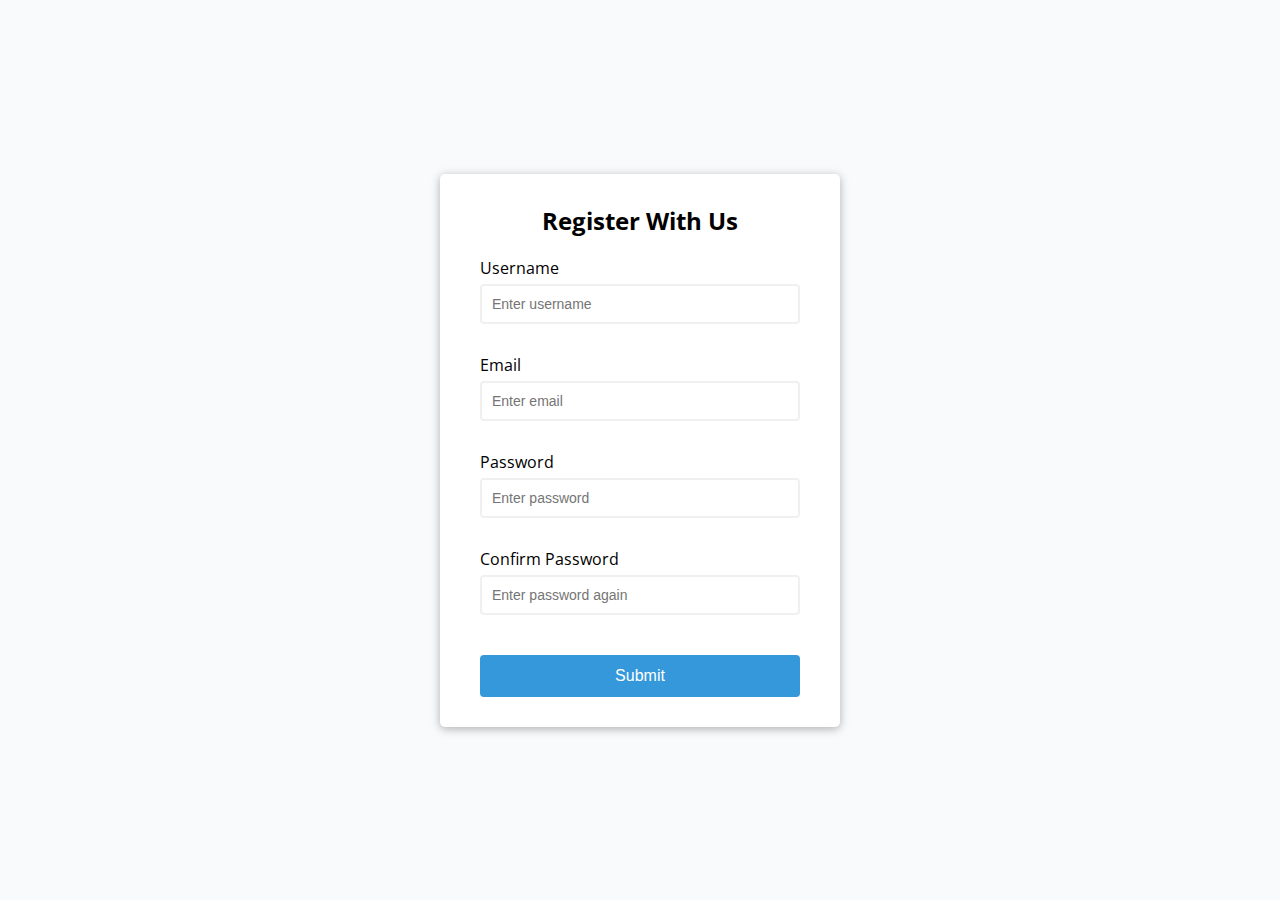
<file: vanila/index.html>
<!DOCTYPE html>
<html lang="en">
<head>
    <meta charset="UTF-8">
    <meta http-equiv="X-UA-Compatible" content="IE=edge">
    <meta name="viewport" content="width=device-width, initial-scale=1.0">
    <link rel="stylesheet" href="styles.css">
    <title>Form Validator</title>
</head>
<body>
    <div class="container">
        <form id="form" class="form">
            <h2>Register With Us</h2>
            <div class="form-control" >
                <label for="username">Username</label>
                <input type="text" id="username" placeholder="Enter username">
                <small>Error Message</small>
            </div>
            <div class="form-control">
                <label for="email">Email</label>
                <input type="text" id="email" placeholder="Enter email">
                <small>Error Message</small>
            </div>
            <div class="form-control">
                <label for="password">Password</label>
                <input type="password" id="password" placeholder="Enter password ">
                <small>Error Message</small>
            </div>
            <div class="form-control">
                <label for="password2">Confirm Password</label>
                <input type="password" id="password2" placeholder="Enter password again">
                <small>Error Message</small>
            </div>
            <button>Submit</button>
        </form>
    </div>    
    <script src="script2.js"></script>
</body>
</html>
</file>
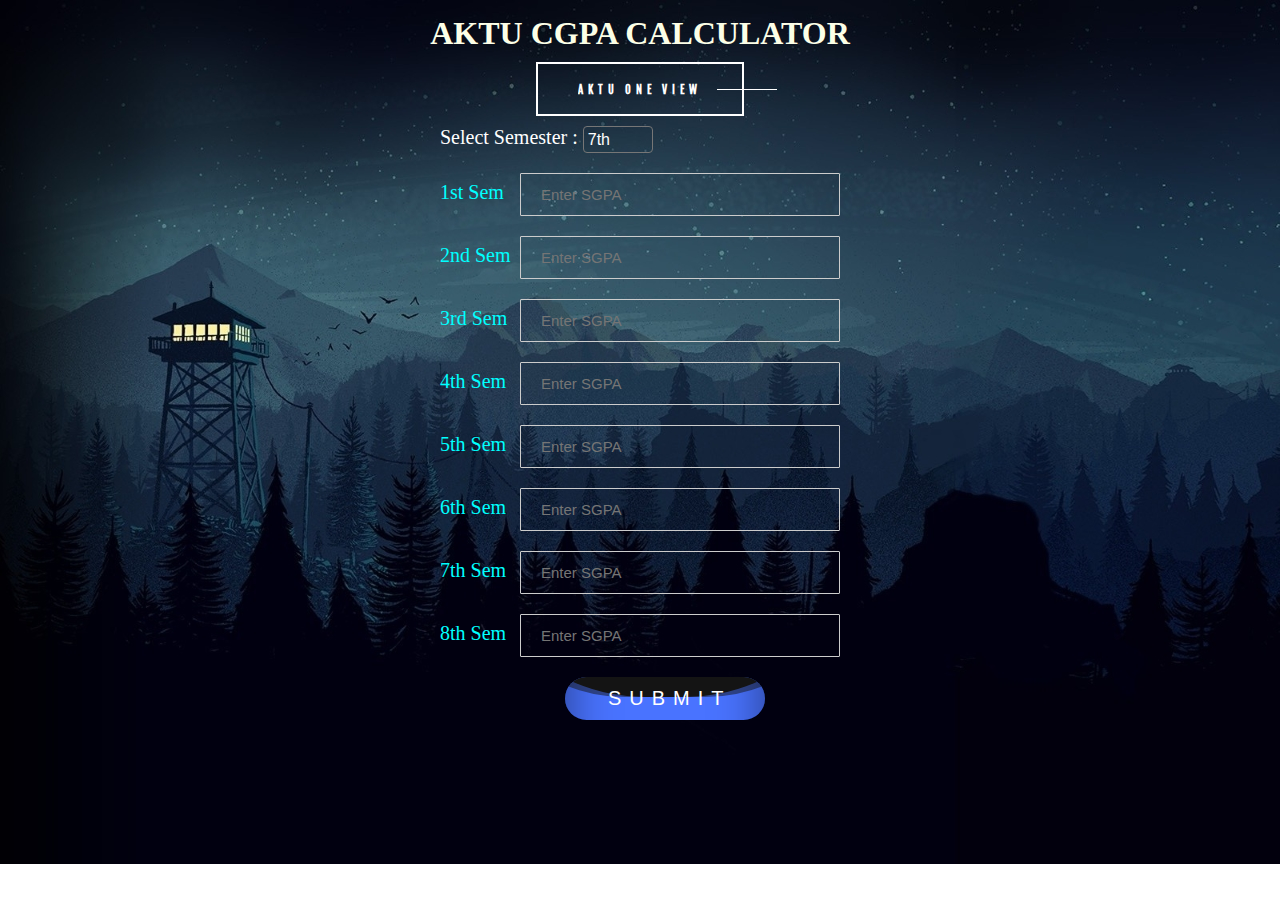
<file: projects/CGPA/index.html>
<!DOCTYPE html>
<html lang="en">
  <head>
    <meta charset="UTF-8" />
    <meta http-equiv="X-UA-Compatible" content="IE=edge" />
    <meta name="viewport" content="width=device-width, initial-scale=1.0" />
    <link rel="stylesheet" href="styles.css" />
    <title>CGPA CALCULATOR</title>
    <link rel="preconnect" href="https://fonts.gstatic.com" />
    <link
      href="https://fonts.googleapis.com/css2?family=Bebas+Neue&display=swap"
      rel="stylesheet"
    />
    <link rel="icon" href="img/rick.png" type="image/png" />
  </head>
  <body>
    <h1>AKTU CGPA CALCULATOR</h1>
    <div class="test">
      <a
        class="btn-slice"
        href="https://erp.aktu.ac.in/webpages/oneview/oneview.aspx"
      >
        <div class="top"><span>AKTU One View</span></div>
        <div class="bottom"><span>AKTU One View</span></div>
      </a>
    </div>

    <div class="container">
      <form id="form" class="form">
        <div class="sem-control">
          <label class="sem"
            >Select Semester :
            <select class="semtype" id="semtype">
              <option value="seven" style="color: black; ">7th</option>
              <option value="eight" style="color: black; ">8th</option>
            </select>
            <p id="result"></p>
          </label>
        </div>


        <div class="form-control">
          <label>1st Sem</label>
          <input
            type="number"
            min="0"
            max="10"
            step=".01"
            id="1st"
            placeholder="Enter SGPA"
          />
        </div>
        <div class="form-control">
          <label>2nd Sem</label>
          <input
            type="number"
            min="0"
            max="10"
            step=".01"
            id="2nd"
            placeholder="Enter SGPA"
          />
        </div>
        <div class="form-control">
          <label>3rd Sem</label>
          <input
            type="number"
            min="0"
            max="10"
            step=".01"
            id="3rd"
            placeholder="Enter SGPA"
          />
        </div>
        <div class="form-control">
          <label>4th Sem</label>
          <input
            type="number"
            min="0"
            max="10"
            step=".01"
            id="4th"
            placeholder="Enter SGPA"
          />
        </div>
        <div class="form-control">
          <label>5th Sem</label>
          <input
            type="number"
            min="0"
            max="10"
            step=".01"
            id="5th"
            placeholder="Enter SGPA"
          />
        </div>
        <div class="form-control">
          <label>6th Sem</label>
          <input
            type="number"
            min="0"
            max="10"
            step=".01"
            id="6th"
            placeholder="Enter SGPA"
          />
        </div>
        <div class="form-control">
          <label>7th Sem</label>
          <input
            type="number"
            min="0"
            max="10"
            step=".01"
            id="7th"
            placeholder="Enter SGPA"
          />
        </div>
        <div class="form-control" id="8th">
          <label>8th Sem</label>
          <input
            type="number"
            min="0"
            max="10"
            step=".01"
            placeholder="Enter SGPA"
          />
        </div>
        <div class="submit">
          <a class="typical" href="">
            <span id="submit">Submit</span>
            <div class="liquid"></div>
          </a>
        </div>



      </form>
    </div>
    <script src="script.js"></script>
</body>
</html>
</file>
<file: vanila/styles.css>
@import url('https://fonts.googleapis.com/css2?family=Open+Sans:wght@300&display=swap'); 


:root {
    --success-color : #2ecc71; 
    --error-color : #e74c3c;
}

*{
    box-sizing: border-box;
}

body {
    background-color: #f9fafb;
    font-family: 'Open Sans', sans-serif;
    display : flex;
    align-items: center;
    justify-content: center;
    min-height: 100vh;
    margin :0px
}

.container {
    background-color: white;
    border-radius: 5px;
    box-shadow: 0 2px 10px rgba(0,0,0,0.3);
    width: 400px;
}

h2{
    text-align: center;
    margin: 0 0 20px;
}

.form {
    padding: 30px 40px;
}

.form-control {
    margin-bottom: 10px;
    padding-bottom: 20px;
    position: relative;
}

.form-control label {
    color: black;
    display: block;
    margin-bottom: 5px;
}

.form-control input {
    border : 2px solid #f0f0f0;
    border-radius: 4px;
    display : block;
    width: 100%;
    padding: 10px;
    font-size: 14px;
}

.form-control input:focus{
    outline: 0;
    border-color: black;
}

.form-control.error input {
    border-color: var(--error-color);
}

.form-control.success input {
    border-color: var(--success-color);
}

.form-control small {
    color: var(--error-color) ;
    position: absolute;
    bottom : 0;
    left : 0;
    visibility: hidden;
}

.form-control.error small{
    visibility: visible;
}

.form button {
    cursor: pointer;
    background-color: #3498db;
    border : 2px solid #3498db;
    border-radius : 4px;
    color : #fff;
    display : block;
    font-size: 16px;
    padding: 10px;
    margin-top: 20px;
    width: 100%;
}
</file>
<file: projects/CGPA/styles.css>
@import url('https://fonts.googleapis.com/css?family=Fjalla+One'); 

*{
    box-sizing: border-box;
    margin: 0;
}

body{
    color: #FCFFE7;
    background-image: url(img/dark.jpg);
    background-repeat: no-repeat;
}

.sem{
    font-size: 20px;
    display: flex;
    color: white;
    margin-bottom: 2px;
}

select{
    padding: 4px;
    border-radius: 4px;
    font-size: 16px;
    width: 18%;
    background-color: transparent;
    color: white;
    margin-right: 75px;
    margin-left: 5px;
    -webkit-appearance: none;
}


.one-view{
    font-size: 25px;
    color: #A5BECC;
}


h1{
    text-align: center;
    margin-top: 15px;
    margin-bottom: 10px;
}


.container{
    position: absolute; 
    left: 0; 
    right: 0; 
    margin-left: auto; 
    margin-right: auto; 
    width: 400px;
    margin-top: 10px;
}

.form-control{
    margin-bottom: 10px;
    display: flex;
    justify-content: left;
    align-items: center;
}

label{
    color:  cyan;
    margin-right: 9px;
}

.form-control{
    margin-top: 15px;
    font-size: 20px;
    display: flex;
    justify-content: space-between;
}

input{
    background: transparent;
    width: 80%;
    padding: 12px 20px;
    margin-top: 5px;
    display: inline-block;
    border: 1px solid #ccc;
    border-radius: 1px;
    color: white;
    font-size: 15px;
    /* background-color: #bde0fe; */
}


input::placeholder {
    font-size: 15px;
    font-weight: 400;
}


/*just for a button*/


.test {
  /* background-color: #ff8a80; */
  font-family: 'Fjalla One', sans-serif;
	text-transform: uppercase;
  /* height: 95vh; */
  display: -webkit-box;
  display: -ms-flexbox;
  display: flex;
  -webkit-box-pack: center;
  -ms-flex-pack: center;
  justify-content: center;
  -webkit-box-align: center;
  -ms-flex-align: center;
  align-items: center;
}

/*--Button Styles--*/
.btn-slice {
	padding: 1.2rem 2.5rem;
  border: 2px solid #ffffff;
	border-radius: 0rem;
	color: #ffffff;
	font-size: 0.6875rem;
	font-weight: 600;
	letter-spacing: 0.3rem;
  position: relative;
  
  -webkit-transition: all 1000ms cubic-bezier(0.890, 0, 0.140, 1); /* older webkit */
  -webkit-transition: all 1000ms cubic-bezier(0.890, -0.170, 0.140, 1.225); 
  -moz-transition: all 1000ms cubic-bezier(0.890, -0.170, 0.140, 1.225); 
  -o-transition: all 1000ms cubic-bezier(0.890, -0.170, 0.140, 1.225); 
  transition: all 1000ms cubic-bezier(0.890, -0.170, 0.140, 1.225); /* custom */

  -webkit-transition-timing-function: cubic-bezier(0.890, 0, 0.140, 1); /* older webkit */
  -webkit-transition-timing-function: cubic-bezier(0.890, -0.170, 0.140, 1.225); 
  -moz-transition-timing-function: cubic-bezier(0.890, -0.170, 0.140, 1.225); 
  -o-transition-timing-function: cubic-bezier(0.890, -0.170, 0.140, 1.225); 
  transition-timing-function: cubic-bezier(0.890, -0.170, 0.140, 1.225); /* custom */
}

.btn-slice .top  {
	position: relative;
	height: 6px;
	overflow: hidden;
  top: 0;
  -webkit-transition: all 300ms cubic-bezier(1.000, 0, 0.025, 1); /* older webkit */
  -webkit-transition: all 300ms cubic-bezier(1.000, -0.055, 0.025, 1.040); 
  -moz-transition: all 300ms cubic-bezier(1.000, -0.055, 0.025, 1.040); 
  -o-transition: all 300ms cubic-bezier(1.000, -0.055, 0.025, 1.040); 
  transition: all 300ms cubic-bezier(1.000, -0.055, 0.025, 1.040); /* custom */

  -webkit-transition-timing-function: cubic-bezier(1.000, 0, 0.025, 1); /* older webkit */
  -webkit-transition-timing-function: cubic-bezier(1.000, -0.055, 0.025, 1.040); 
  -moz-transition-timing-function: cubic-bezier(1.000, -0.055, 0.025, 1.040); 
  -o-transition-timing-function: cubic-bezier(1.000, -0.055, 0.025, 1.040); 
  transition-timing-function: cubic-bezier(1.000, -0.055, 0.025, 1.040); /* custom */
  
  -webkit-transition-delay:0.35s;     
  -moz-transition-delay:0.35s; 
  -ms-transition-delay:0.35s;     
  -o-transition-delay:0.35s;     
  transition-delay:0.35s;
}

.btn-slice .bottom  {
	position: relative;
	height: 6px;
	overflow: hidden;
  bottom: 0;
  -webkit-transition: all 300ms cubic-bezier(1.000, 0, 0.025, 1); /* older webkit */
  -webkit-transition: all 300ms cubic-bezier(1.000, -0.055, 0.025, 1.040); 
  -moz-transition: all 300ms cubic-bezier(1.000, -0.055, 0.025, 1.040); 
  -o-transition: all 300ms cubic-bezier(1.000, -0.055, 0.025, 1.040); 
  transition: all 300ms cubic-bezier(1.000, -0.055, 0.025, 1.040); /* custom */

  -webkit-transition-timing-function: cubic-bezier(1.000, 0, 0.025, 1); /* older webkit */
  -webkit-transition-timing-function: cubic-bezier(1.000, -0.055, 0.025, 1.040); 
  -moz-transition-timing-function: cubic-bezier(1.000, -0.055, 0.025, 1.040); 
  -o-transition-timing-function: cubic-bezier(1.000, -0.055, 0.025, 1.040); 
  transition-timing-function: cubic-bezier(1.000, -0.055, 0.025, 1.040); /* custom */
  
  -webkit-transition-delay:0.35s;     
  -moz-transition-delay:0.35s; 
  -ms-transition-delay:0.35s;     
  -o-transition-delay:0.35s;     
  transition-delay:0.35s;
}

.btn-slice .bottom span {
  top: -6px;
  position: absolute;
  left: 0;
}

.btn-slice:hover .top {
	top: -5px;
  -webkit-transition-delay:0.35s;     
  -moz-transition-delay:0.35s; 
  -ms-transition-delay:0.35s;     
  -o-transition-delay:0.35s;     
  transition-delay:0.35s; 
}

.btn-slice:hover .bottom {
	bottom: -5px;
  -webkit-transition-delay:0.35s;     
  -moz-transition-delay:0.35s; 
  -ms-transition-delay:0.35s;     
  -o-transition-delay:0.35s;     
  transition-delay:0.35s; 
}
.btn-slice:hover, .btn-slice:focus, .btn-slice:active {
	margin-left: 10px;
}
.btn-slice:before{
	content: '';
	height: 1px;
	width: 60px;
	background-color: #ffffff;
	position: absolute;
	margin-top: 6px;
	right: -35px;
  
  -webkit-transition: all 1000ms cubic-bezier(0.890, 0, 0.140, 1); /* older webkit */
  -webkit-transition: all 1000ms cubic-bezier(0.890, -0.170, 0.140, 1.225); 
  -moz-transition: all 1000ms cubic-bezier(0.890, -0.170, 0.140, 1.225); 
  -o-transition: all 1000ms cubic-bezier(0.890, -0.170, 0.140, 1.225); 
  transition: all 1000ms cubic-bezier(0.890, -0.170, 0.140, 1.225); /* custom */

  -webkit-transition-timing-function: cubic-bezier(0.890, 0, 0.140, 1); /* older webkit */
  -webkit-transition-timing-function: cubic-bezier(0.890, -0.170, 0.140, 1.225); 
  -moz-transition-timing-function: cubic-bezier(0.890, -0.170, 0.140, 1.225); 
  -o-transition-timing-function: cubic-bezier(0.890, -0.170, 0.140, 1.225); 
  transition-timing-function: cubic-bezier(0.890, -0.170, 0.140, 1.225); /* custom */
}
.btn-slice:hover:before{
	width: 130%;
}


/*submit button*/


.submit {
  display: flex;
  align-items: center;
  justify-content: center;
  margin-top: 20px;
  /* min-height: 10vh; */
  /* /* background: #0c0c0c;  */
}

.typical {
  position: relative;
  padding: 10px 30px;
  display: block;
  text-decoration: none;
  text-transform: uppercase;
  width: 200px;
  overflow: hidden;
  border-radius: 40px;
  margin-left: 50px;
}

.typical span {
  position: relative;
  color: #fff;
  font-size: 20px;
  font-family: Arial;
  letter-spacing: 8px;
  z-index: 1;
  margin-left: 13px;
}
 
a .liquid {
  position: absolute;
  top: -80px;
  left: 0;
  width: 200px;
  height: 200px;
  background: #4973ff;
  box-shadow: inset 0 0 50px rgba(0, 0, 0, .5);
  transition: .5s;
}

a .liquid::after,
a .liquid::before {
  content: '';
  width: 200%;
  height: 200%;
  position: absolute;
  top: 0;
  left: 50%;
  transform: translate(-50%, -75%);
  background: #000;
}

a .liquid::before {
  
  border-radius: 45%;
  background: rgba(20, 20, 20, 1);
  animation: animate 5s linear infinite;
}

a .liquid::after {
  
  border-radius: 40%;
  background: rgba(20, 20, 20, .5);
  animation: animate 10s linear infinite;
}

a:hover .liquid{
  top: -120px;
}

@keyframes animate {
  0% {
    transform: translate(-50%, -75%) rotate(0deg);
  }
  100% {
    transform: translate(-50%, -75%) rotate(360deg);
  }
}
</file>
